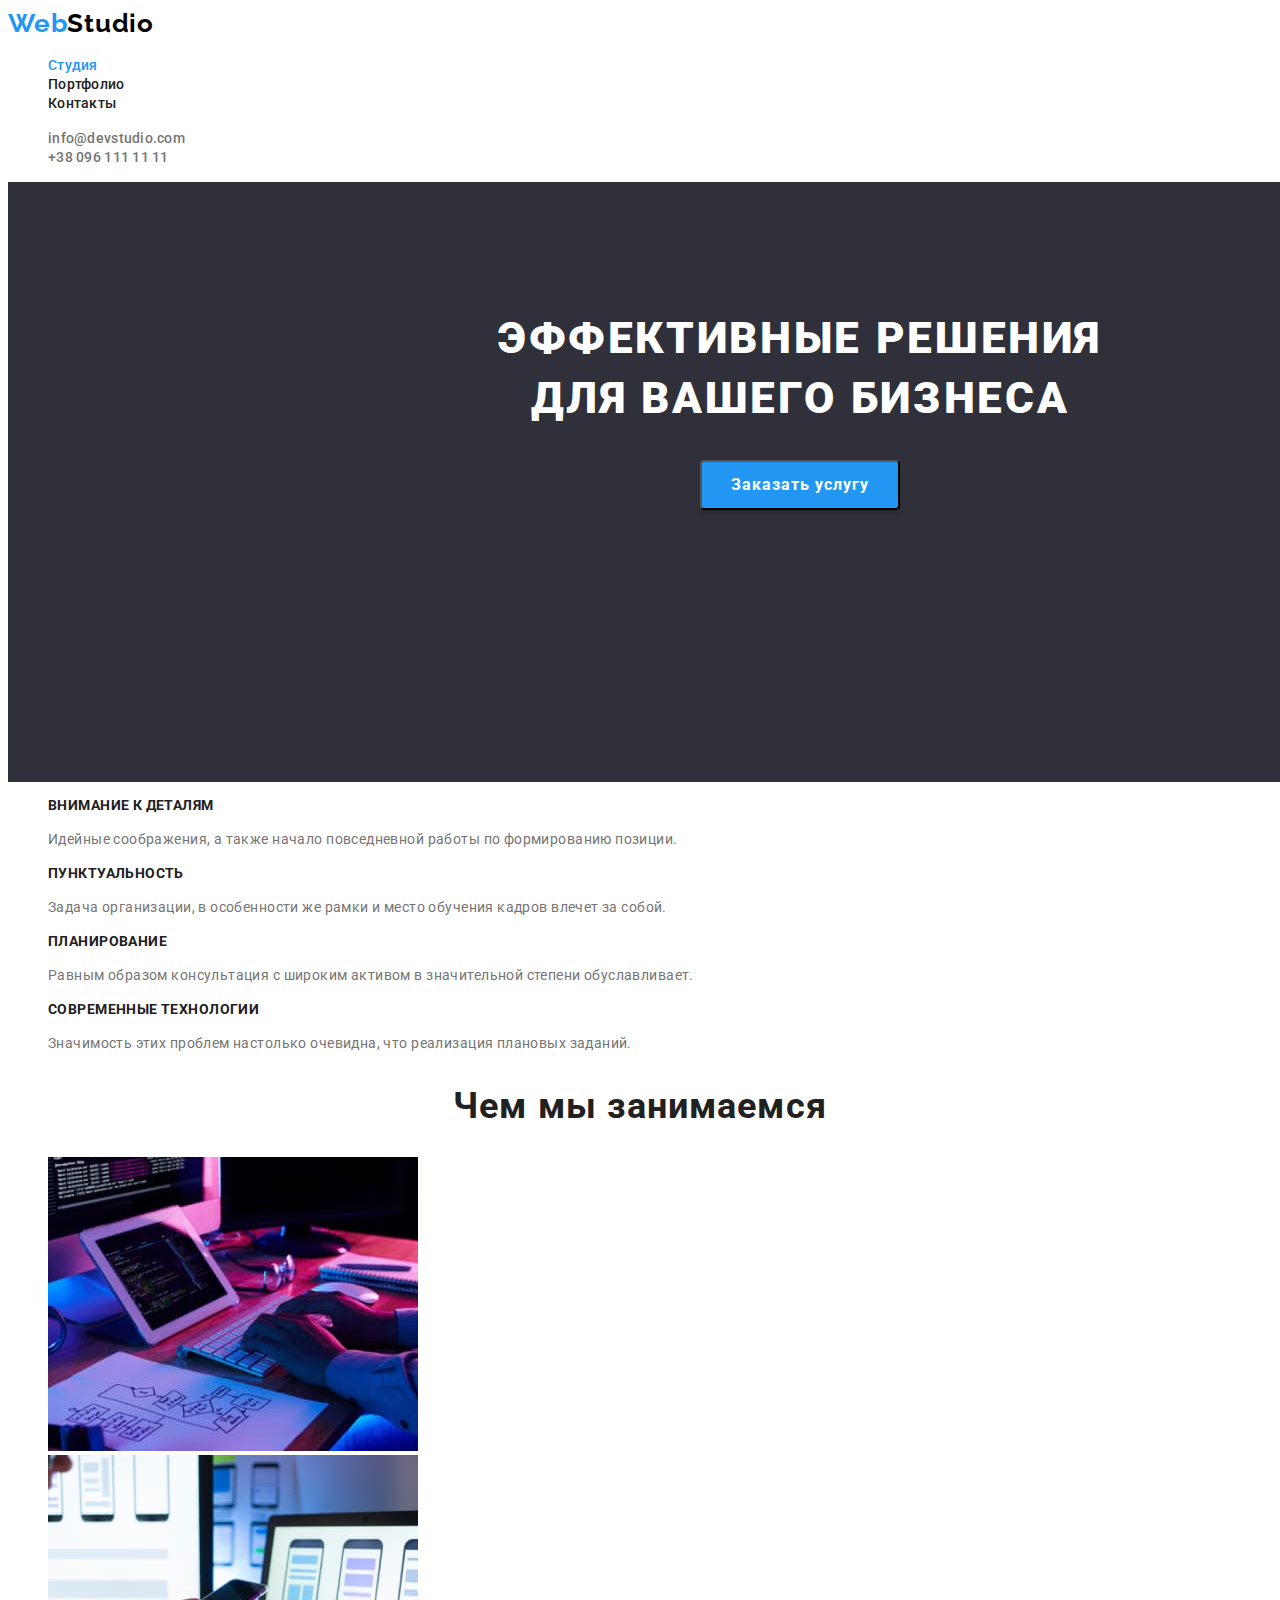
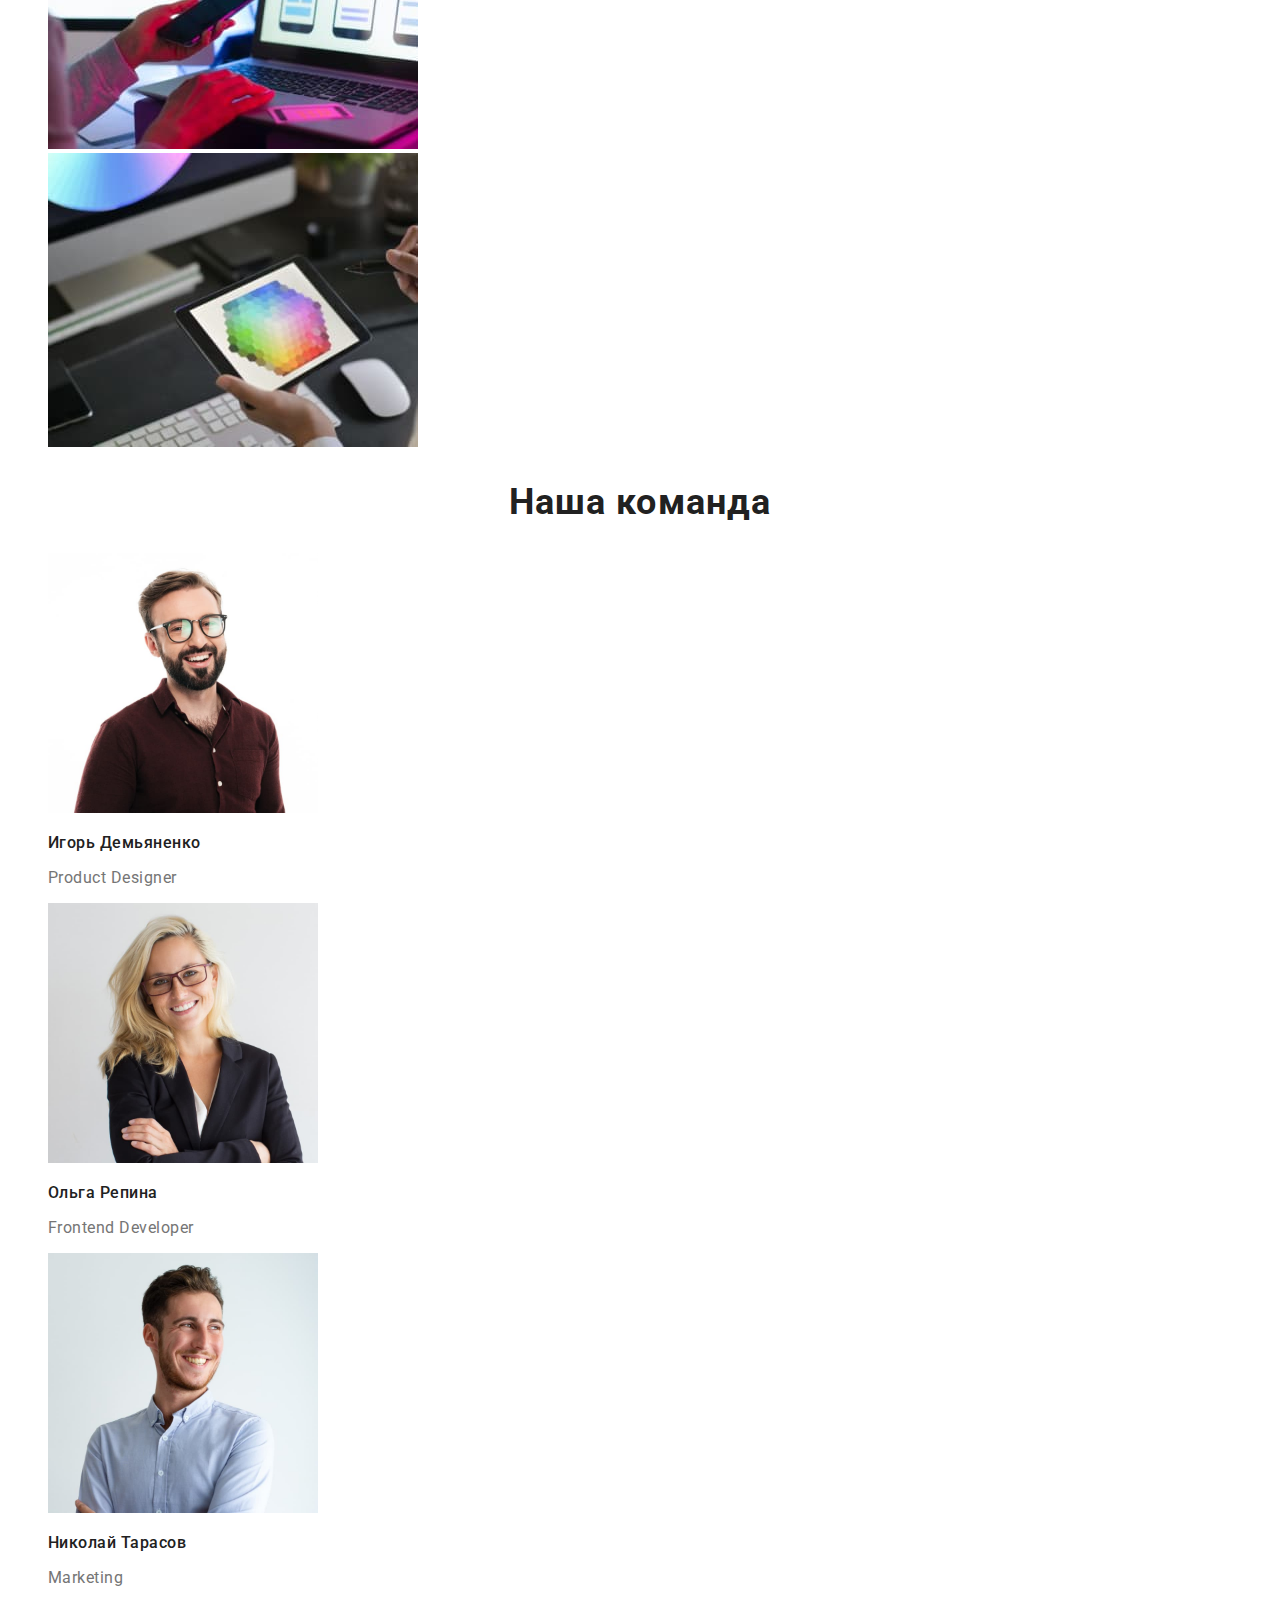
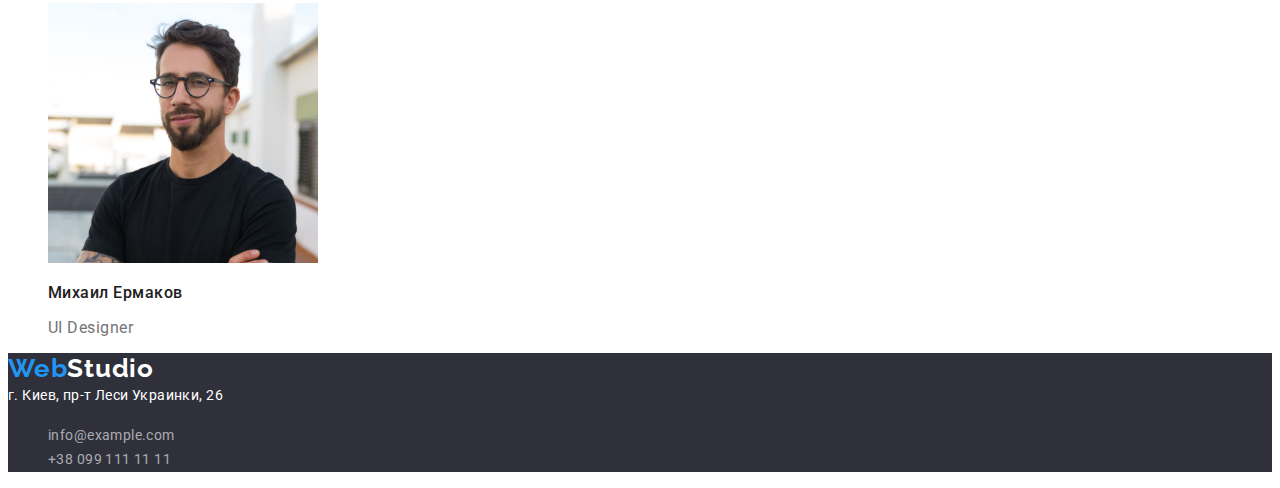
<file: index.html>
<!DOCTYPE html>
<html lang="ru">

<head>
    <meta charset="UTF-8">
    <meta http-equiv="X-UA-Compatible" content="IE=edge">
    <meta name="viewport" content="width=device-width, initial-scale=1.0">
    <title lang="en">Web Studio</title>
    <link rel="preconnect" href="https://fonts.gstatic.com">
    <link href="https://fonts.googleapis.com/css2?family=Raleway:wght@700&family=Roboto:wght@400;500;700;900&display=swap"
        rel="stylesheet">
    <link rel="stylesheet" href="./css/styles.css" />
</head>

<body>
    <!--Header-->
    <header class="page-header">
        <nav class="main-navigation">
            <a class="logo link" lang="en" href="./index.html"><span class="part-logo">Web</span>Studio</a>
            <ul class="menu list">
                <li class="menu-item">
                    <a class="menu-link link current" href="./index.html">Студия</a>
                </li>
                <li class="menu-item">
                    <a class="menu-link link" href="./portfolio.html">Портфолио</a>
                </li>
                <li class="menu-item">
                    <a class="menu-link link" href="#">Контакты</a>
                </li>
            </ul>
        </nav>
        <ul class="list">
            <li>
                <a class="email-link link" href="email:info@devstudio.com">info@devstudio.com</a>
            </li>
            <li>
                <a class="tel-link link" href="tel:+380961111111">+38 096 111 11 11</a>
            </li>
        </ul>
    </header>

    <!--Main Section-->
    <section class="hero">
        <h1 class="hero-title">Эффективные решения для вашего бизнеса</h1>
        <button class="modal-btn" type="button">Заказать услугу</button>
    </section>

    <!--Advantage-->
    <section class="advantage">
        <h2 hidden>Преимущества</h2>
        <ul class="list">
            <li>
                <h3 class="advantage-name">Внимание к деталям</h3>
                <p class="advantage-description">Идейные соображения, а также начало повседневной работы по формированию позиции.</p>
            </li>
            <li>
                <h3 class="advantage-name">Пунктуальность</h3>
                <p class="advantage-description">Задача организации, в особенности же рамки и место обучения кадров влечет за собой.</p>

            </li>
            <li>
                <h3 class="advantage-name">Планирование</h3>
                <p class="advantage-description">Равным образом консультация с широким активом в значительной степени обуславливает.</p>
            </li>
            <li>
                <h3 class="advantage-name">Современные технологии</h3>
                <p class="advantage-description">Значимость этих проблем настолько очевидна, что реализация плановых заданий.</p>
            </li>
        </ul>
    </section>

    <!--Our Services-->
    <section>
        <h2 class="services">Чем мы занимаемся</h2>
        <ul class="list">
            <li>
                <img class="services-img" src="./images/our_services/box_one.jpg" alt="сотрудник пишет код" width="370" height="294">
            </li>
            <li>
                <img class="services-img" src="./images/our_services/box_two.jpg" alt="сотрудник смотрит на варианты макетов" width="370"
                    height="294">
            </li>
            <li>
                <img class="services-img" src="./images/our_services/box_three.jpg" alt="сотрудник смотрит цветовую палитру" width="370"
                    height="294">
            </li>
        </ul>
    </section>

    <!--Our Team-->
    <section>
        <h2 class="our-team">Наша команда</h2>
        <ul class="list">
            <li>
                <img class="out-team-img" src="./images/our_team/igor.jpg" alt="Игорь Демьяненко" width="270" height="260">
                <h3 class="team-member-name">Игорь Демьяненко</h3>
                <p class="team-member-position" lang="en">Product Designer</p>
            </li>
            <li>
                <img class="out-team-img"  src="./images/our_team/olga.jpg" alt="Ольга Репина" width="270" height="260">
                <h3 class="team-member-name">Ольга Репина</h3>
                <p class="team-member-position" lang="en">Frontend Developer</p>
            </li>
            <li>
                <img class="out-team-img"  src="./images/our_team/nikolaj.jpg" alt="Николай Тарасов" width="270" height="260">
                <h3 class="team-member-name">Николай Тарасов</h3>
                <p class="team-member-position" lang="en">Marketing</p>
            </li>
            <li>
                <img class="out-team-img"  src="./images/our_team/michail.jpg" alt="Михаил Ермаков" width="270" height="260">
                <h3 class="team-member-name">Михаил Ермаков</h3>
                <p class="team-member-position" lang="en">UI Designer</p>
            </li>
        </ul>
    </section>

    <!--Footer-->
    <footer class="footer">
        <a class="footer-logo link" lang="en" href="./index.html"><span class="part-logo">Web</span>Studio</a>
        <address>
            <a class="address link" href="https://goo.gl/maps/ipzLJk4ACSqLDKgb7" target="_blank" rel="noopener noreferrer">г. Киев,
                пр-т Леси Украинки, 26</a>
        </address>
        <ul class="contacts-footer list">
            <li>
                <a class="footer-email-link link" href="email:info@example.com">info@example.com</a>
            </li>
            <li>
                <a class="footer-tel-link link" href="tel:+380991111111">+38 099 111 11 11</a>
            </li>
        </ul>
    </footer>
</body>
</html>
</file>
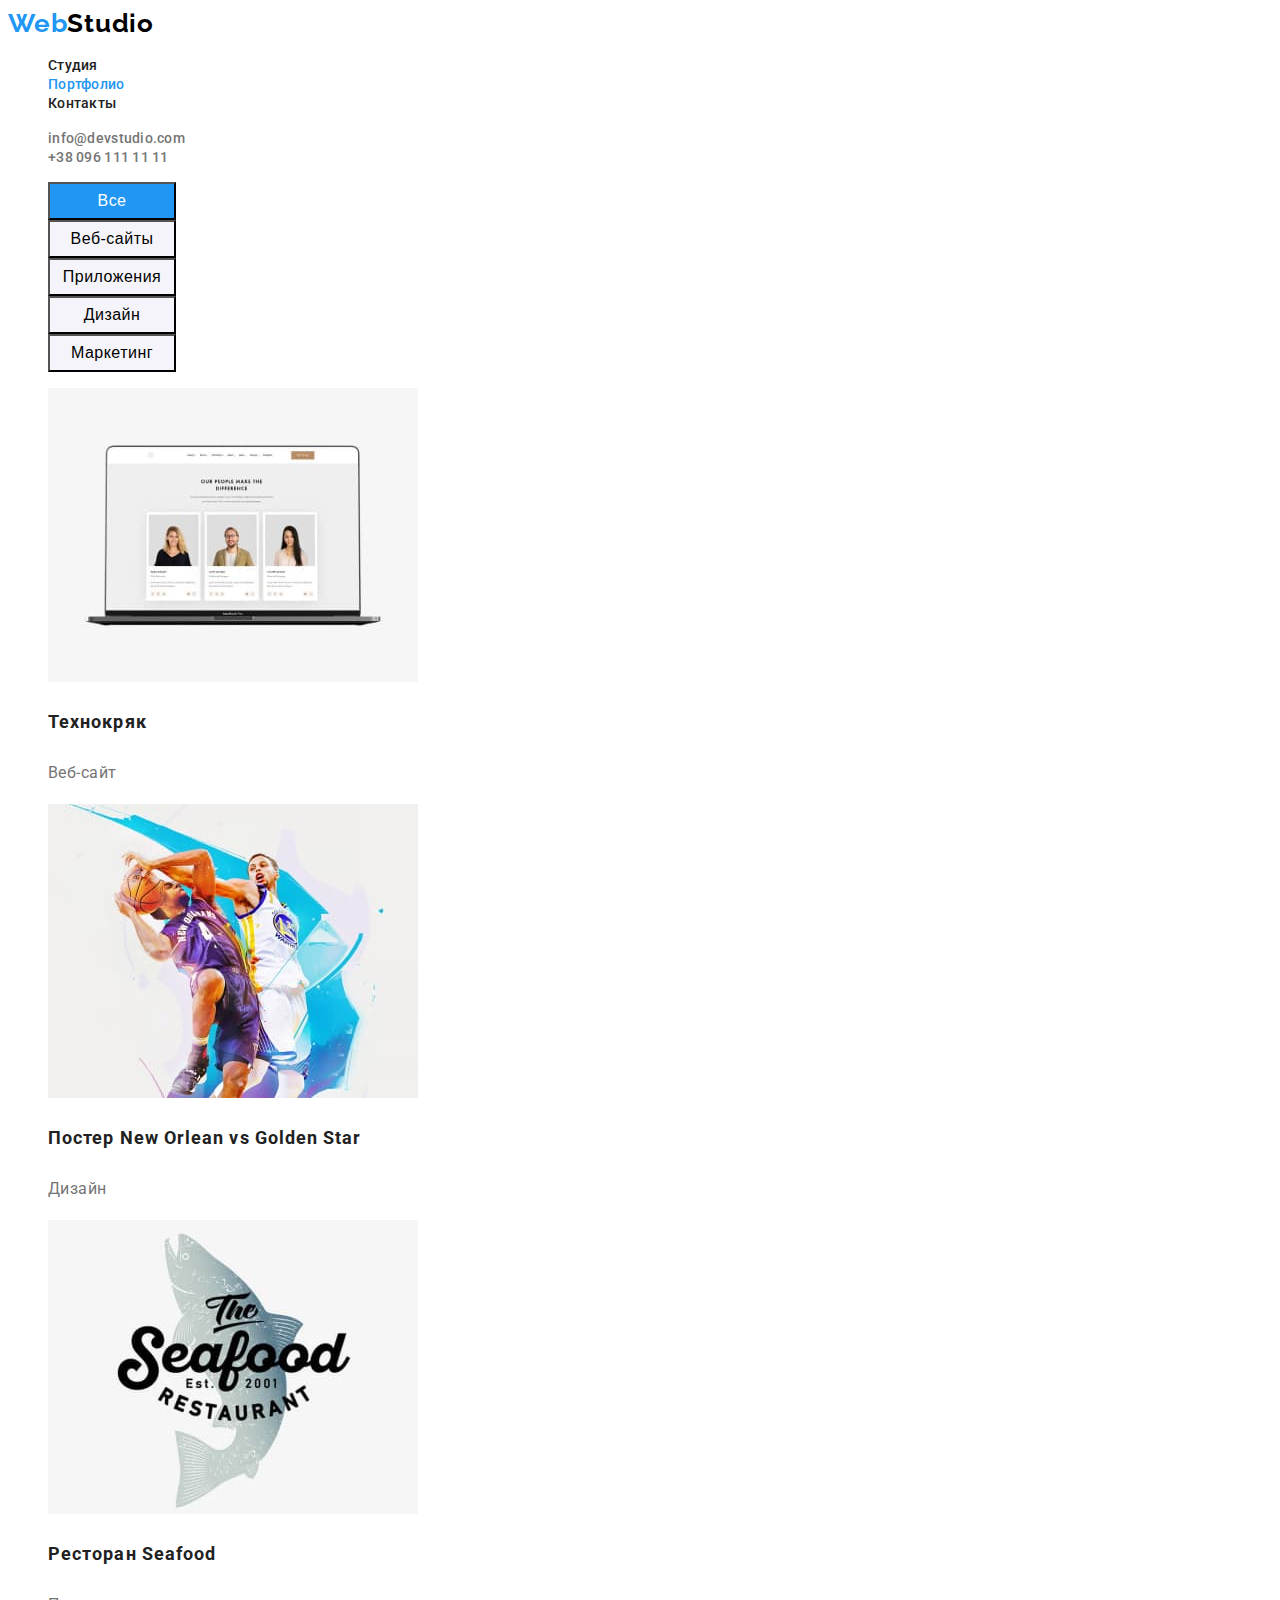
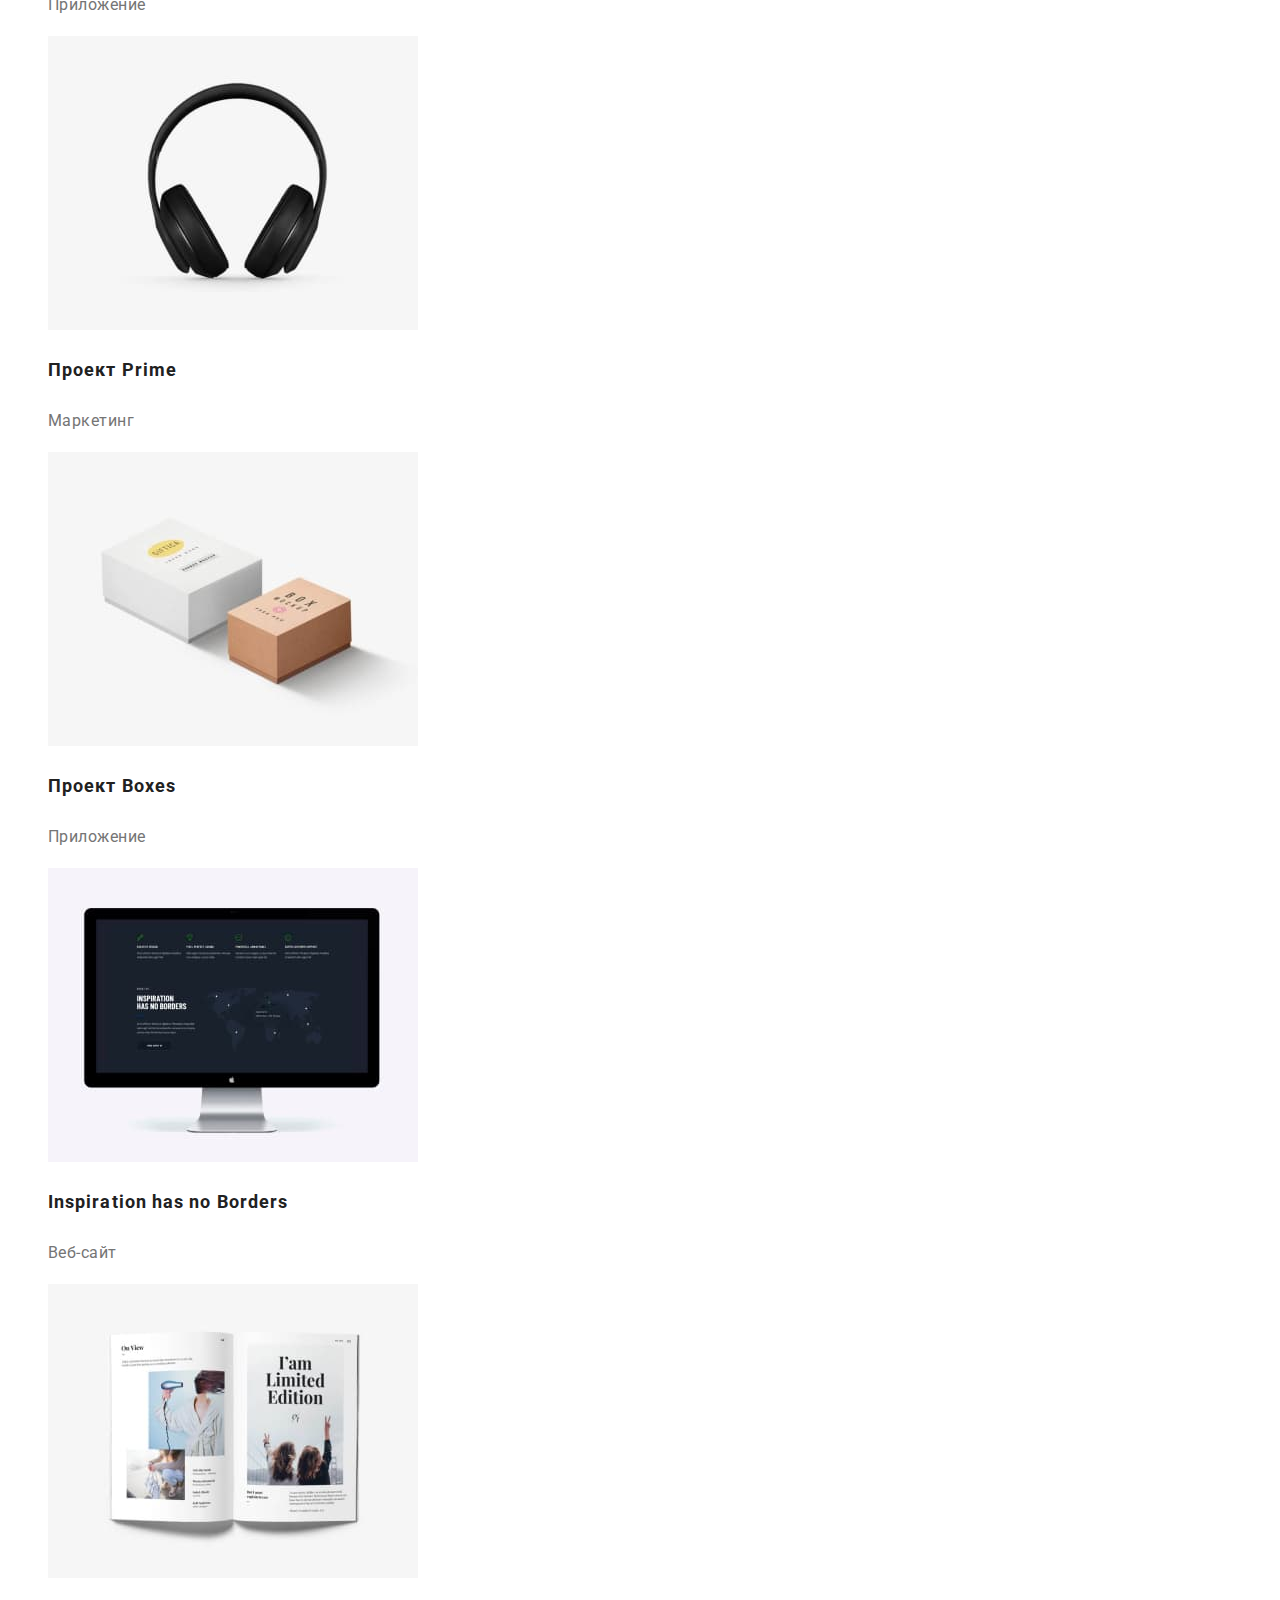
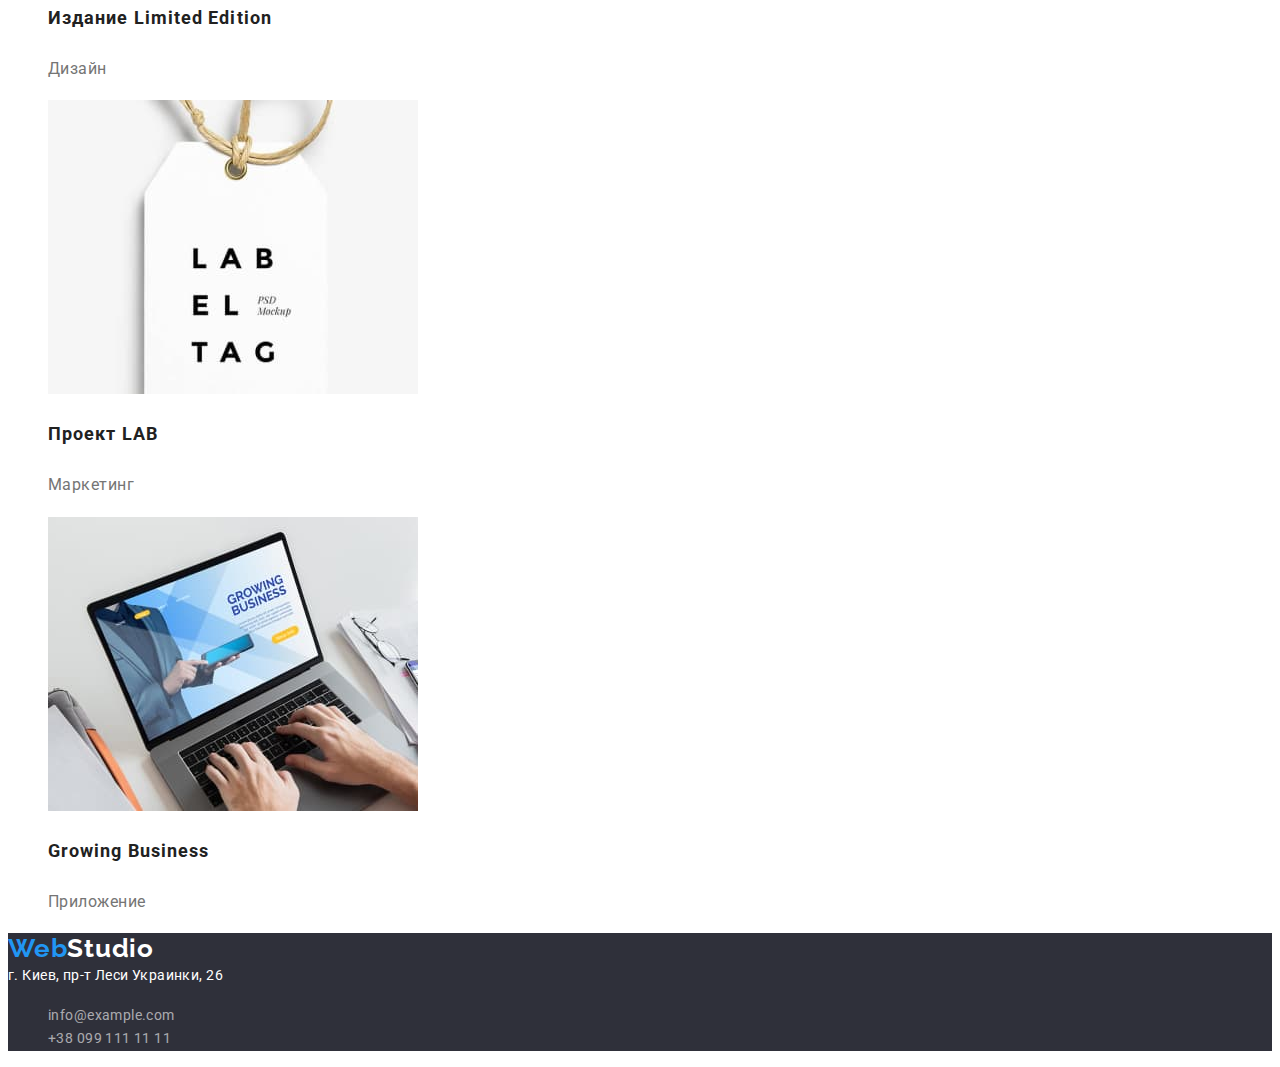
<file: portfolio.html>
<!DOCTYPE html>
<html lang="ru">
<head>
    <meta charset="UTF-8">
    <meta http-equiv="X-UA-Compatible" content="IE=edge">
    <meta name="viewport" content="width=device-width, initial-scale=1.0">
    <title lang="en">Web Studio - Portfolio</title>
    <link rel="preconnect" href="https://fonts.gstatic.com">
    <link href="https://fonts.googleapis.com/css2?family=Raleway:wght@700&family=Roboto:wght@400;500;700;900&display=swap"
        rel="stylesheet">
    <link rel="stylesheet" href="./css/styles.css" />
</head>
<body>
    <!--Header-->
    <header class="page-header">
        <nav class="main-navigation">
            <a class="logo link" lang="en" href="./index.html"><span class="part-logo">Web</span>Studio</a>
            <ul class="menu list">
                <li class="menu-item">
                    <a class="menu-link link" href="./index.html">Студия</a>
                </li>
                <li class="menu-item">
                    <a class="menu-link link current" href="./portfolio.html">Портфолио</a>
                </li>
                <li class="menu-item">
                    <a class="menu-link link" href="#">Контакты</a>
                </li>
            </ul>
        </nav>
        <ul class="list">
            <li>
                <a class="email-link link" href="email:info@devstudio.com">info@devstudio.com</a>
            </li>
            <li>
                <a class="tel-link link" href="tel:+380961111111">+38 096 111 11 11</a>
            </li>
        </ul>
    </header>

    <!--Portfolio filter-->
    <h1 hidden>Страница Портфолио</h1>
    <ul class="filter-buttons list">
        <li>
            <button class="filter-button current" type="button">Все</button>
        </li>
        <li>
            <button class="filter-button" type="button">Веб-сайты</button>
        </li>
        <li>
            <button class="filter-button" type="button">Приложения</button>
        </li>
        <li>
            <button class="filter-button" type="button">Дизайн</button>
        </li>
        <li>
            <button class="filter-button" type="button">Маркетинг</button>
        </li>
    </ul>

    <!--Portfolio -->
    <h2 hidden>Портфолио</h2>
    <ul class="portfolio-list list">
        <li>
            <img class="portfolio-item" src="./images/portfolio/img_one.jpg" alt="Веб-сайт на ноутбуке" width="370" height="294">
            <h3 class="portfolio-item-name">Технокряк</h3>
            <p class="portfolio-item-tipe">Веб-сайт</p>
        </li>
        <li>
            <img class="portfolio-item" src="./images/portfolio/img_two.jpg" alt="Постер с двумя баскетболистами" width="370" height="294">
            <h3 class="portfolio-item-name">Постер <span lang="en">New Orlean vs Golden Star</span></h3>
            <p class="portfolio-item-tipe">Дизайн</p>
        </li>
        <li>
            <img class="portfolio-item" src="./images/portfolio/img_three.jpg" alt="Логотип ресторана" width="370" height="294">
            <h3 class="portfolio-item-name">Ресторан <span lang="en">Seafood</span></h3>
            <p class="portfolio-item-tipe">Приложение</p>
        </li>
        <li>
            <img class="portfolio-item" src="./images/portfolio/img_four.jpg" alt="Наушники" width="370" height="294">
            <h3 class="portfolio-item-name">Проект <span lang="en">Prime</span></h3>
            <p class="portfolio-item-tipe">Маркетинг</p>
        </li>
        <li>
            <img class="portfolio-item" src="./images/portfolio/img_five.jpg" alt="Две коробки" width="370" height="294">
            <h3 class="portfolio-item-name">Проект <span lanng="en">Boxes</span></h3>
            <p class="portfolio-item-tipe">Приложение</p>
        </li>
        <li>
            <img class="portfolio-item" src="./images/portfolio/img_six.jpg" alt="Веб-сайт на мониторе" width="370" height="294">
            <h3 class="portfolio-item-name" lang="en">Inspiration has no Borders</h3>
            <p class="portfolio-item-tipe">Веб-сайт</p>
        </li>
        <li>
            <img class="portfolio-item" src="./images/portfolio/img_seven.jpg" alt="Разворот журнала" width="370" height="294">
            <h3 class="portfolio-item-name">Издание <span lang="en">Limited Edition</span></h3>
            <p class="portfolio-item-tipe">Дизайн</p>
        </li>
        <li>
            <img class="portfolio-item" src="./images/portfolio/img_eight.jpg" alt="Бирка" width="370" height="294">
            <h3 class="portfolio-item-name">Проект <span lang="en">LAB</span></h3>
            <p class="portfolio-item-tipe">Маркетинг</p>
        </li>
        <li>
            <img class="portfolio-item" src="./images/portfolio/img_nine.jpg" alt="Человек работает на ноутбуке" width="370" height="294">
            <h3 class="portfolio-item-name" lang="en">Growing Business</h3>
            <p class="portfolio-item-tipe">Приложение</p>
        </li>
    </ul>

    <!--Footer-->
    <footer class="footer">
        <a class="footer-logo link" lang="en" href="./index.html"><span class="part-logo">Web</span>Studio</a>
        <address>
            <a class="address link" href="https://goo.gl/maps/ipzLJk4ACSqLDKgb7" target="_blank"
                rel="noopener noreferrer">г. Киев,
                пр-т Леси Украинки, 26</a>
        </address>
        <ul class="contacts-footer list">
            <li>
                <a class="footer-email-link link" href="email:info@example.com">info@example.com</a>
            </li>
            <li>
                <a class="footer-tel-link link" href="tel:+380991111111">+38 099 111 11 11</a>
            </li>
        </ul>
    </footer>
</body>
</html>
</file>
<file: css/styles.css>
/* General */
:root {
  --main-font: "Roboto", sans-serif;
  --accent-color: #2196f3;
  --main-text-color: #212121;
  --sections-background-color: #2f303a;
}

body {
  font-family: var(--main-font);
  color: #212121;
}

/* Links and lists */
.list {
  list-style: none;
}

.link {
  text-decoration: none;
}

.menu-link.current {
  color: var(--accent-color);
}

.menu-link:hover,
.menu-link:focus,
.email-link:hover,
.email-link:focus,
.tel-link:hover,
.tel-link:focus,
.footer-email-link:hover,
.footer-email-link:focus,
.footer-tel-link:hover,
.footer-tel-link:focus,
.address:hover,
.address:focus {
  color: var(--accent-color);
}

.menu-link,
.email-link,
.tel-link {
  font-style: normal;
  font-weight: 500;
  font-size: 14px;
  line-height: 1.14;
  letter-spacing: 0.02em;
  color: var(--main-text-color);
}

.email-link,
.tel-link {
  color: #757575;
}

.footer-email-link,
.footer-tel-link,
.address {
  font-style: normal;
  font-weight: normal;
  font-size: 14px;
  line-height: 1.71;
  letter-spacing: 0.03em;
  color: var(--main-text-color);
}

/* Logo */
.logo {
  font-family: "Raleway", sans-serif;
  font-style: normal;
  font-weight: bold;
  font-size: 26px;
  line-height: 1.19;
  letter-spacing: 0.03em;
  color: #000;
}
.part-logo {
  color: var(--accent-color);
}

.footer-logo {
  font-family: "Raleway", sans-serif;
  font-style: normal;
  font-weight: bold;
  font-size: 26px;
  line-height: 1.19;
  letter-spacing: 0.03em;
  color: #ffffff;
}
/* Main page */
/* Hero section */
.hero-title {
  position: absolute;
  width: 696px;
  height: 120px;
  left: 452px;
  top: 280px;
  font-family: var(--main-font);
  font-style: normal;
  font-weight: 900;
  font-size: 44px;
  line-height: 1.36;
  text-align: center;
  letter-spacing: 0.06em;
  text-transform: uppercase;
  color: #ffffff;
}

.hero {
  background: var(--sections-background-color);
  width: 1600px;
  height: 600px;
  left: 0px;
  top: 80px;
}

.modal-btn {
  position: absolute;
  width: 200px;
  height: 50px;
  left: 700px;
  top: 430px;
  box-shadow: 0px 4px 4px rgba(0, 0, 0, 0.15);
  border-radius: 4px;
  margin-top: 30px;
  cursor: pointer;
  background: var(--accent-color);
  font-family: var(--main-font);
  font-style: normal;
  font-weight: bold;
  font-size: 16px;
  line-height: 1.88;
  align-items: center;
  text-align: center;
  letter-spacing: 0.06em;
  color: #ffffff;
}

/* Advantage section */
.advantage-name {
  font-weight: bold;
  font-size: 14px;
  line-height: 1.14;
  letter-spacing: 0.03em;
  text-transform: uppercase;
}

.advantage-description {
  font-size: 14px;
  line-height: 1.71;
  letter-spacing: 0.03em;
  color: #757575;
}

/* Our Services section */
.services {
  font-weight: bold;
  font-size: 36px;
  line-height: 1.17;
  text-align: center;
  letter-spacing: 0.03em;
}

/* Our Team section */
.our-team {
  font-weight: bold;
  font-size: 36px;
  line-height: 1.17;
  text-align: center;
  letter-spacing: 0.03em;
}

.team-member-name {
  font-weight: 500;
  font-size: 16px;
  line-height: 1.19;
  letter-spacing: 0.03em;
}

.team-member-position {
  font-size: 16px;
  line-height: 1.19;
  letter-spacing: 0.03em;
  color: #757575;
}

/* Footer section */
.footer {
  background: var(--sections-background-color);
}
.address {
  font-family: var(--main-font);
  color: #ffffff;
}

.footer-email-link,
.footer-tel-link {
  color: rgba(255, 255, 255, 0.6);
}

/* Portfolio page */
/* Filter buttons */
.filter-button {
  width: 128px;
  height: 38px;
  left: 576px;
  top: 174px;
  font-weight: 500;
  font-size: 16px;
  line-height: 1.63;
  text-align: center;
  letter-spacing: 0.03em;
  background-color: #f5f4fa;
  cursor: pointer;
}

.filter-button.current {
  background-color: var(--accent-color);
  color: #ffffff;
}

.filter-button:focus,
.filter-button:hover {
  background-color: var(--accent-color);
  color: #ffffff;
}

/* Portfolio items */
.portfolio-item-name {
  font-weight: bold;
  font-size: 18px;
  line-height: 2;
  letter-spacing: 0.06em;
}

.portfolio-item-tipe {
  font-size: 16px;
  line-height: 1.88;
  letter-spacing: 0.03em;
  color: #757575;
}
</file>
